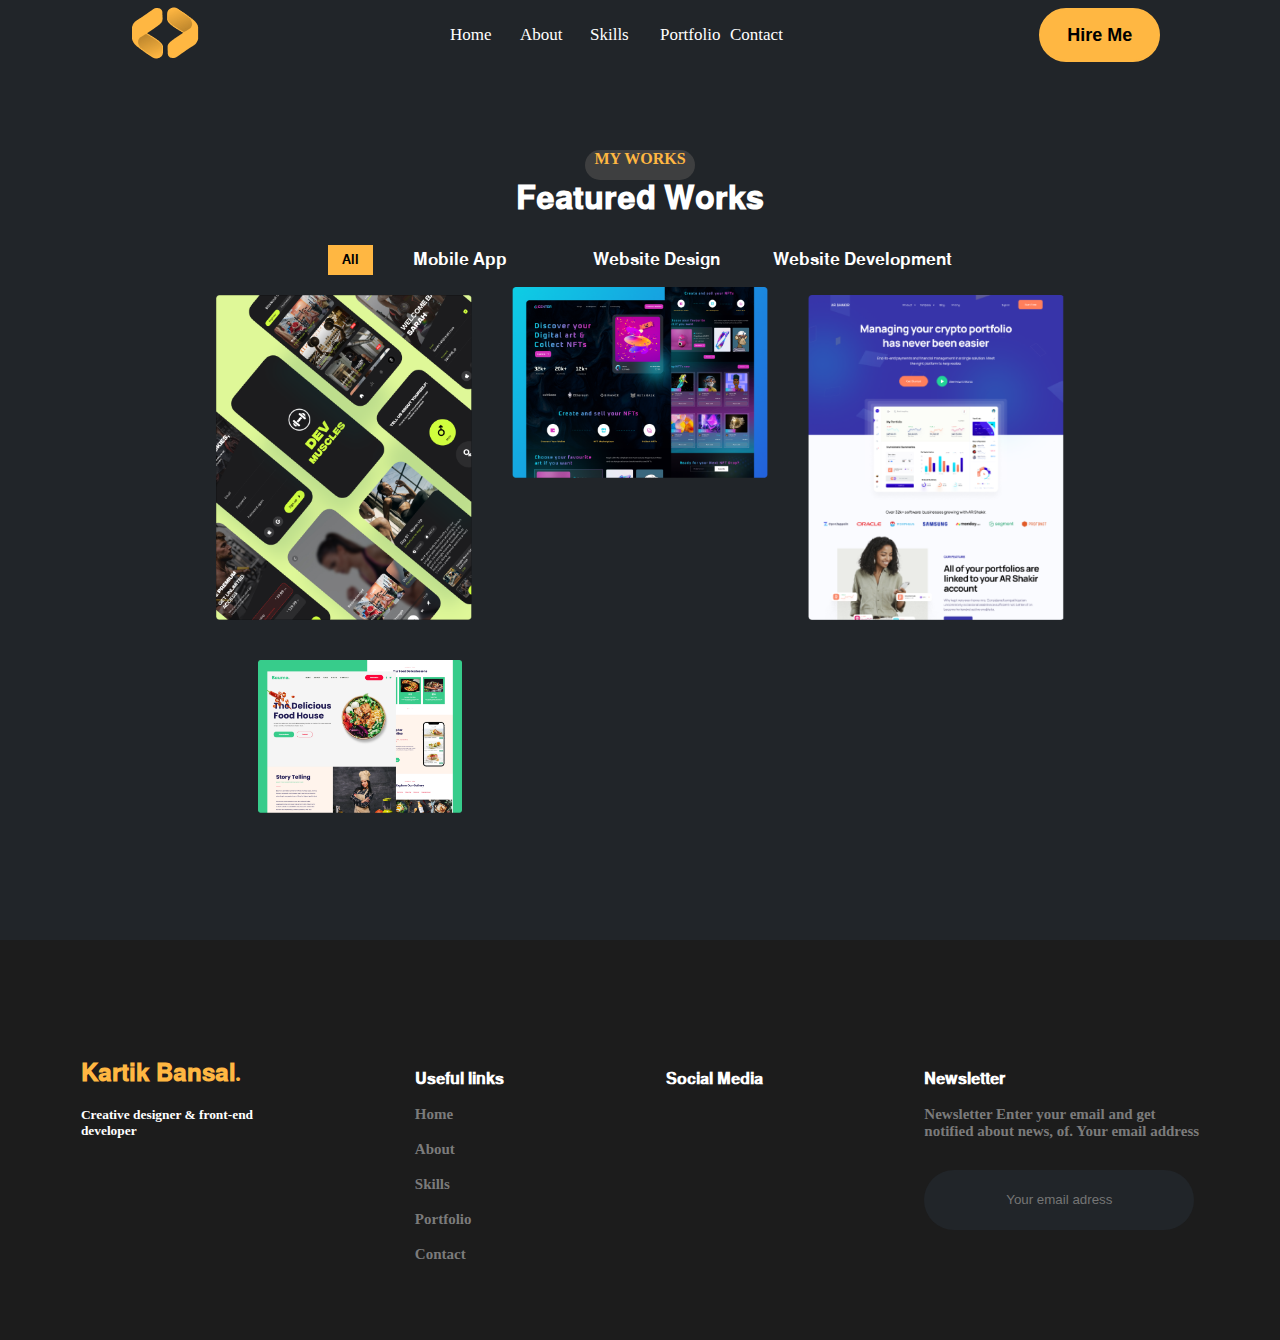
<file: erbol/index.html>
<!DOCTYPE html>
<html lang="en">
<head>
    <meta charset="UTF-8">
    <meta http-equiv="X-UA-Compatible" content="IE=edge">
    <meta name="viewport" content="width=device-width, initial-scale=1.0">
    <link rel="stylesheet" href="style.css">
    <title>Document</title>
</head>
<body>
    <div class="main">
        <div class="navbar">
            <div class="logo"><img src="Frame 7.png"></div>
            <div class="menu">
                <ul>
                    <li class="lil"><a href="#">Home</a></li>
                    <li class="lil"><a href="#">About</a></li>
                    <li class="lil"><a href="#">Skills</a></li>
                    <li class="lil"><a href="#">Portfolio</a></li>
                    <li class="lil"><a href="#">Contact</a></li>
                </ul>
            </div>
            <div class="buttonn"><button class="hireme"><strong>Hire Me</strong></button></div>
        </div>
        <div class="mywork">
            <div class="myworks"><strong>MY WORKS</strong></div>
            <h1>𝐅𝐞𝐚𝐭𝐮𝐫𝐞𝐝 𝐖𝐨𝐫𝐤𝐬</h1>
            <div class="menu1">
                
                <ul><button class="all">𝐀𝐥𝐥</button>
                    <li class="lil1"><a href="#">𝐌𝐨𝐛𝐢𝐥𝐞 𝐀𝐩𝐩</a></li>
                    <li class="lil1"><a href="#">𝐖𝐞𝐛𝐬𝐢𝐭𝐞 𝐃𝐞𝐬𝐢𝐠𝐧</a></li>
                    <li class="lil1"><a href="#">𝐖𝐞𝐛𝐬𝐢𝐭𝐞 𝐃𝐞𝐯𝐞𝐥𝐨𝐩𝐦𝐞𝐧𝐭</a></li>
                </ul>
            </div>
        </div>
        
        <div class="immg">
        <img                src="Cover.png" width="20%">
        <img class="immmg1" src="Frame 36661.png" width="20%">
        <img class="immmg2" src="wd3 2.png" width="20%"></div>
        <div class="immmg3"><img src="Frame 36660.png" width="20%"></div>
        </div>

        <div class="undernavbar">
            <div class="kartik">
                <div class="bansal"><h2>𝐊𝐚𝐫𝐭𝐢𝐤 𝐁𝐚𝐧𝐬𝐚𝐥.</h2> <div class="texxxct"><h6>Creative designer & front-end <br> developer</h6></div></div>
                <div class="social"><h4>𝐔𝐬𝐞𝐟𝐮𝐥 𝐥𝐢𝐧𝐤𝐬</h4> <br><div class="home"><h6>Home</h6><br><h6>About</h6><br><h6>Skills</h6><br><h6>Portfolio</h6><br><h6>Contact</h6></div> </div>
        
            <div class="social"><h4>𝐒𝐨𝐜𝐢𝐚𝐥 𝐌𝐞𝐝𝐢𝐚</h4> </div>
                <div class="social"><h4>𝐍𝐞𝐰𝐬𝐥𝐞𝐭𝐭𝐞𝐫</h4><br> <div class="home"><h6>Newsletter
                    Enter your email and get <br>notified about news, of.
                    Your email address</h6> </div>
                    <input class="input" placeholder="Your email adress">
            </div>
        </div>
</body>
</html>
</file>
<file: erbol/style.css>
*{
    margin: 0;
    padding: 0;
}
.main{
    background-color:#212529;
    padding: 0;
    margin: 0;   
}
.navbar{
    display: flex;
    justify-content: space-around;
    align-items: center;
}
.menu ul{
    display: flex;
    list-style-type: none;
}
.menu li{
    
}
.menu a:link {
    text-decoration: none;
    color: white;
}
.lil{
    width: 70px;
    font-size: 17px;
}
.buttonn button{
    background: #FFB742;
    border: 2px solid #FFB742;
    border-radius: 50px;
    width: 121px;
    height: 54px;
    font-size: 18px;
    line-height: 30px;
    flex-direction: row;
}
.mywork{
    display: flex;
    flex-direction: column;
    align-items: center;
    margin-top: 80px;
}
.myworks{
    width: 110px;
    height: 30px;
    border-radius: 15px;
    background-color: #454545ce;
    text-align: center;
    color: #FFB742;
}
h1{
    color: white;
}
.menu1{
margin-top: 33px;
}
.menu1 ul {
    display: flex;
    list-style-type: none;
    
}
.menu1 a:link {
    text-decoration: none;
    color: white;
}
.all{
    width: 45px;
    height: 30px;
    margin-top: -5px;
    margin-right: 40px;
    background-color: #FFB742;
    border: none;
}
.lil1{
    width: 180px;
    font-size: 17px;
}
.immg{
    display: flex;
    justify-content: center;
    align-items: center;
    margin-top: 20px;
    
}
.immmg1{
     margin-left: 40px;   margin-top: -150px;
}
.immmg2{
     margin-left: 40px;
    
}
.immmg3{
   margin-top: 40px;
   margin-left: 258px;
   height: 280px;

}
.undernavbar{
    height: 400px;
    background-color:#1C1C1C;
}
.kartik{
    display: flex;
    justify-content: space-around;
    color: white;
}
.bansal{
    color: #FFB742;
    margin-top: 120px;
}
.texxxct{
    color: white;
    font-size: 20px;
    margin-top: 20px;
}

.home h6{
    color: #7B7B7B;
    font-size: 15px;
}
.social{
    margin-top: 130px;
}
.input {
    margin-top: 30px;
    color: bisque;
 }
input{
    width: 270px;
    height: 60px;
    border-radius: 35px;
    background-color:#212529;
    border: none;
    color: bisque;
}
::placeholder{
    text-align: center;
}
</file>
